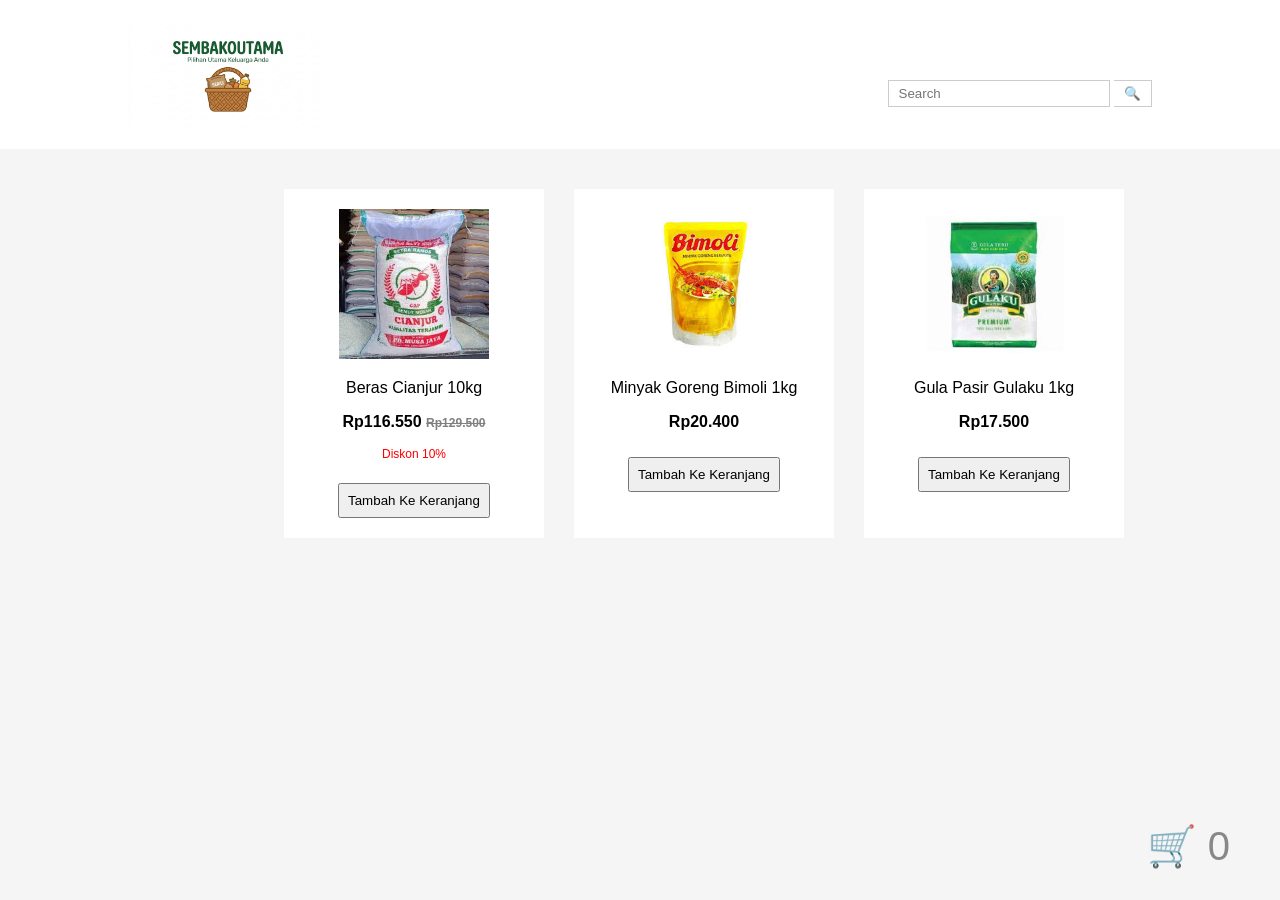
<file: index.html>
<!DOCTYPE html>
<html lang="id">
<head>
    <meta charset="UTF-8">
    <title>SembakoUtama</title>
    <link rel="stylesheet" href="style.css">
</head>
<body>

    <!-- Header -->
    <header>
        <div class="logo" id="logo-utama" style="cursor: pointer;">
            <img src="image/logo.png" alt="logo">
        </div>

        <div class="search-box">
            <input type="text" placeholder="Search">
            <button>🔍</button>
        </div>
    </header>

    <!-- Produk -->
    <section class="produk-container">

        <div class="produk">
            <img src="image/beras.png" alt="Beras">
            <p>Beras Cianjur 10kg</p>
            <p class="harga">Rp116.550 <span>Rp129.500</span></p>
            <p class="diskon">Diskon 10%</p>
            <button onclick="tambahKeranjang('Beras')">Tambah Ke Keranjang</button>
        </div>

        <div class="produk">
            <img src="image/minyak goreng.png" alt="Minyak">
            <p>Minyak Goreng Bimoli 1kg</p>
            <p class="harga">Rp20.400</p>
            <button onclick="tambahKeranjang('Minyak')">Tambah Ke Keranjang</button>
        </div>

        <div class="produk">
            <img src="image/gula pasir.png" alt="Gula">
            <p>Gula Pasir Gulaku 1kg</p>
            <p class="harga">Rp17.500</p>
            <button onclick="tambahKeranjang('Gula')">Tambah Ke Keranjang</button>
        </div>

    </section>

    <!-- Icon Keranjang -->
    <div class="cart-icon">
        🛒 <span id="jumlah">0</span>
    </div>

    <script src="script.js"></script>
</body>
</html>
</file>
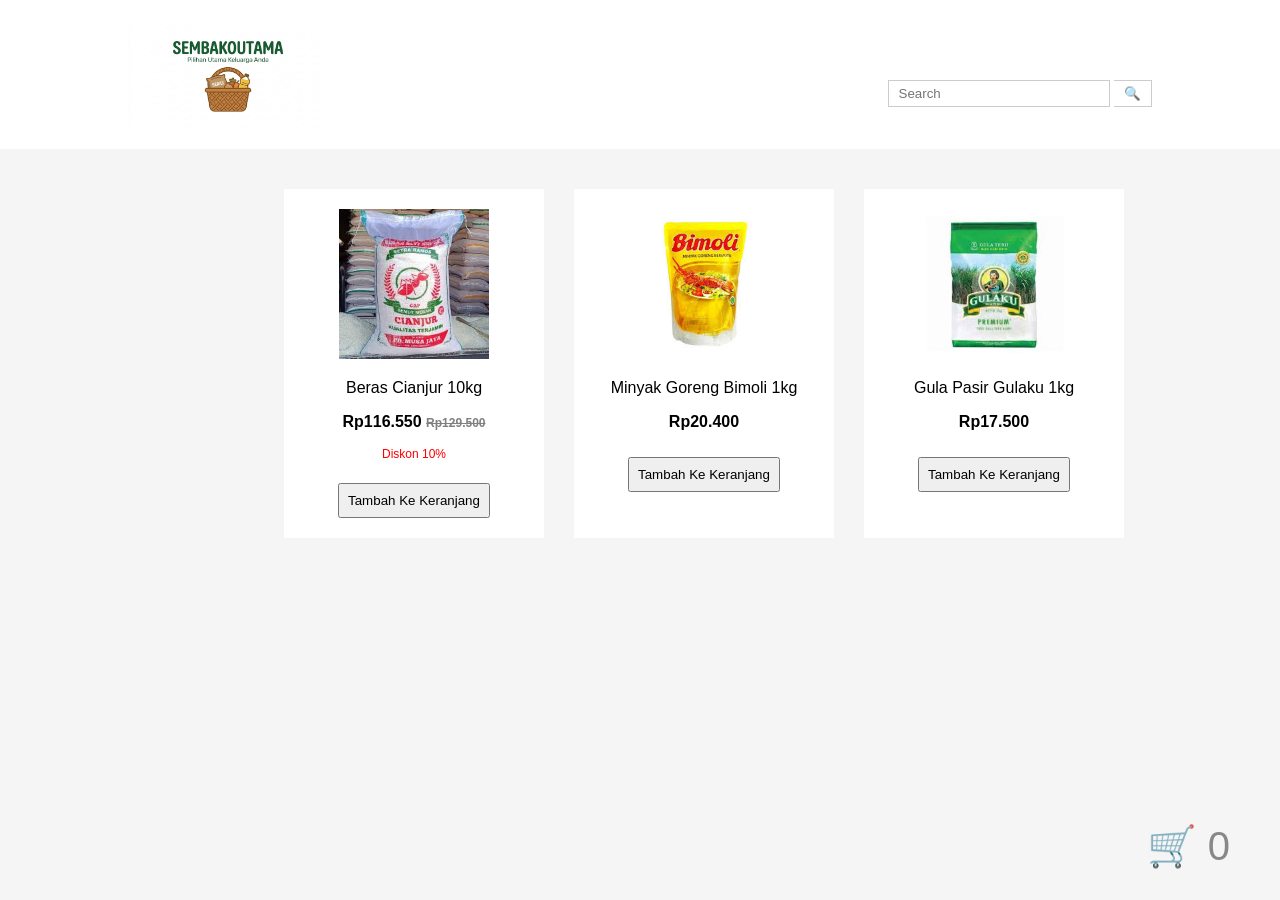
<file: admin.html>
<!DOCTYPE html>
<html lang="id">
<head>
    <meta charset="UTF-8">
    <meta name="viewport" content="width=device-width, initial-scale=1.0">
    <title>Admin Dashboard - Silent Help</title>
    <link rel="stylesheet" href="style.css">
</head>
<body class="halaman-admin">
    <div class="admin-container">
        <header class="admin-header">
            <img src="image/logo.png" alt="Logo" width="100">
            <h2>Dashboard Admin Satgas & Relawan</h2>
        </header>

        <main class="dashboard-content" id="dashboardAdmin">
            </main>
    </div>

    <script>
    document.addEventListener("DOMContentLoaded", () => {
        // ==========================================
        // FUNGSI UBAH STATUS (MODIFIKASI UPDATE TEKS)
        // ==========================================
        window.ubahStatus = function(nomorLaporan, statusBaru) {
            let semuaLaporan = JSON.parse(localStorage.getItem("semuaLaporan")) || [];
            
            semuaLaporan.forEach((laporan) => {
                if (laporan.nomor === nomorLaporan) {
                    laporan.status = statusBaru;

                    if (statusBaru === "Menunggu") {
                        laporan.update = "Laporan telah diterima";
                    }
                    else if (statusBaru === "Diproses") {
                        laporan.update = "Petugas sedang memproses laporan";
                    }
                    else if (statusBaru === "Satgas Menuju Lokasi") {
                        laporan.update = "Petugas menuju lokasi";
                    }
                    else if (statusBaru === "Korban Ditemukan") {
                        laporan.update = "Korban telah ditemukan";
                    }
                    else if (statusBaru === "Selesai") {
                        laporan.update = "Kasus telah selesai ditangani";
                    }
                }
            });

            localStorage.setItem("semuaLaporan", JSON.stringify(semuaLaporan));
            alert("Status berhasil diperbarui");
            location.reload();
        };

        // =========================
        // VALIDASI ADMIN
        // =========================
        const isAdmin = sessionStorage.getItem("modeAdmin");
        if (isAdmin !== "true") {
            alert("Akses ditolak");
            window.location.href = "index.html";
            return;
        }

        // ==========================================
        // AMBIL DATA LAPORAN
        // ==========================================
        const semuaLaporan = JSON.parse(localStorage.getItem("semuaLaporan")) || [];
        const dashboard = document.getElementById("dashboardAdmin");

        // ==========================================
        // JIKA TIDAK ADA DATA
        // ==========================================
        if (semuaLaporan.length === 0) {
            dashboard.innerHTML = `
                <div class="box box-empty">
                    <h3>Tidak ada laporan masuk</h3>
                </div>
            `;
            return;
        }

        let htmlContent = "";

        // ==========================================
        // 1. KALKULASI STATISTIK: BERDASARKAN STATUS
        // ==========================================
        const totalMenunggu = semuaLaporan.filter(x => (x.status || "Menunggu") === "Menunggu").length;
        const totalDiproses = semuaLaporan.filter(x => x.status === "Diproses").length;
        const totalMenuju = semuaLaporan.filter(x => x.status === "Satgas Menuju Lokasi").length;
        const totalDitemukan = semuaLaporan.filter(x => x.status === "Korban Ditemukan").length;
        const totalSelesai = semuaLaporan.filter(x => x.status === "Selesai").length;

        // ==========================================
        // 2. KALKULASI STATISTIK: BERDASARKAN KATEGORI
        // ==========================================
        const totalLaporan = semuaLaporan.length;
        let totalKDRT = 0;
        let totalBullying = 0;
        let totalPelecehan = 0;
        let totalLainnya = 0;

        semuaLaporan.forEach((laporan) => {
            const kat = laporan.kategori || [];
            if (kat.includes("KDRT")) totalKDRT++;
            if (kat.includes("Bullying")) totalBullying++;
            if (kat.includes("Pelecehan Seksual")) totalPelecehan++;
            if (kat.includes("Lainnya")) totalLainnya++;
        });

        // ==========================================
        // TAMPILKAN DASHBOARD STATISTIK GABUNGAN
        // ==========================================
        htmlContent += `
        <div class="dashboard-statistik">
            <h2>📊 Ringkasan Status Kasus</h2>
            <div class="statistik-grid">
                <div class="stat-card">🟡 Menunggu <h3>${totalMenunggu}</h3></div>
                <div class="stat-card">🔵 Diproses <h3>${totalDiproses}</h3></div>
                <div class="stat-card">🟠 Satgas Menuju Lokasi <h3>${totalMenuju}</h3></div>
                <div class="stat-card">🟢 Korban Ditemukan <h3>${totalDitemukan}</h3></div>
                <div class="stat-card">✅ Selesai <h3>${totalSelesai}</h3></div>
            </div>
            <br><br>
            <h2>⚠️ Distribusi Jenis Ancaman</h2>
            <div class="statistik-grid">
                <div class="stat-card">📋 Total Laporan <h3>${totalLaporan}</h3></div>
                <div class="stat-card">🏠 KDRT <h3>${totalKDRT}</h3></div>
                <div class="stat-card">🗣️ Bullying <h3>${totalBullying}</h3></div>
                <div class="stat-card">🛑 Pelecehan Seksual <h3>${totalPelecehan}</h3></div>
                <div class="stat-card">🔍 Lainnya <h3>${totalLainnya}</h3></div>
            </div>
        </div>
        `;

        // ==========================================
        // PERULANGAN SELURUH LAPORAN
        // ==========================================
        [...semuaLaporan]
        .sort((a, b) => {
            if (a.status === "DARURAT") return -1;
            if (b.status === "DARURAT") return 1;
            return 0;
        })
        .reverse()
        .forEach((data) => {
            const statusSekarang = data.status || "Menunggu";
            
            // Penentuan Warna Status Dinamis
            let kelasWarna = "status-menunggu"; 
            if (statusSekarang === "DARURAT") kelasWarna = "status-darurat";
            if (statusSekarang === "Diproses") kelasWarna = "status-diproses";
            if (statusSekarang === "Satgas Menuju Lokasi") kelasWarna = "status-menuju";
            if (statusSekarang === "Korban Ditemukan") kelasWarna = "status-ditemukan";
            if (statusSekarang === "Selesai") kelasWarna = "status-selesai";

            const mapsURL = `https://maps.google.com/maps?q=${data.lat},${data.lng}&z=15&output=embed`;
            const mapsLinkExternal = `https://www.google.com/maps?q=${data.lat},${data.lng}`;

            htmlContent += `
                <div class="report-card">
                    <div class="map-visualization">
                        <iframe width="100%" height="350" loading="lazy" allowfullscreen src="${mapsURL}"></iframe>
                    </div>

                    <div class="data-details">
                        ${data.status === "DARURAT" ? `<div class="panic-banner">🚨 DARURAT 🚨</div>` : ""}
                        
                        <h1>DATA ESKALASI DARURAT<br>SILENT HELP</h1>
                        
                        <div class="detail-item">
                            <p><strong>ID Kasus:</strong> ${data.nomor}</p>
                            
                            <p>
                                <strong>Status Saat Ini:</strong>
                                <span class="status-badge ${kelasWarna}">
                                    ${statusSekarang}
                                </span>
                            </p>

                            <p><strong>▼ Ubah Status</strong></p>
                            <select class="status-select" onchange="ubahStatus('${data.nomor}', this.value)">
                                <option value="Menunggu" ${statusSekarang === "Menunggu" ? "selected" : ""}>🟡 Menunggu</option>
                                <option value="Diproses" ${statusSekarang === "Diproses" ? "selected" : ""}>🔵 Diproses</option>
                                <option value="Satgas Menuju Lokasi" ${statusSekarang === "Satgas Menuju Lokasi" ? "selected" : ""}>🟠 Satgas Menuju Lokasi</option>
                                <option value="Korban Ditemukan" ${statusSekarang === "Korban Ditemukan" ? "selected" : ""}>🟢 Korban Ditemukan</option>
                                <option value="Selesai" ${statusSekarang === "Selesai" ? "selected" : ""}>✅ Selesai</option>
                            </select>
                            <br><br>

                            <p><strong>Nama Korban:</strong> ${data.nama}</p>
                            <p><strong>Lokasi TKP:</strong> ${data.alamat}</p>
                            <p><strong>Koordinat:</strong> (${data.lat}, ${data.lng})</p>
                            <p><strong>Jenis Ancaman:</strong> ${Array.isArray(data.kategori) ? data.kategori.join(", ") : data.kategori}</p>
                            <p><strong>Detail Lokasi:</strong> ${data.detailAlamat}</p>
                            <p><strong>Deskripsi Korban:</strong> ${data.deskripsi}</p>
                            <p><strong>Waktu Laporan:</strong> ${new Date(data.waktu).toLocaleString("id-ID")}</p>
                            
                            <br>
                            <a href="${mapsLinkExternal}" target="_blank" class="btn-maps">
                                Lihat Lokasi Korban
                            </a>
                        </div>
                    </div>
                </div>
            `;
        });

        // Tombol Logout Global
        htmlContent += `
            <div class="admin-logout-container">
                <button class="btn-logout" id="logoutAdmin">
                    Logout Admin
                </button>
            </div>
        `;

        dashboard.innerHTML = htmlContent;

        // ==========================================
        // EVENT LOGOUT
        // ==========================================
        document.getElementById("logoutAdmin").addEventListener("click", () => {
            sessionStorage.removeItem("modeAdmin");
            alert("Logout berhasil");
            window.location.href = "index.html";
        });
    });
    </script>
</body>
</html>
</file>
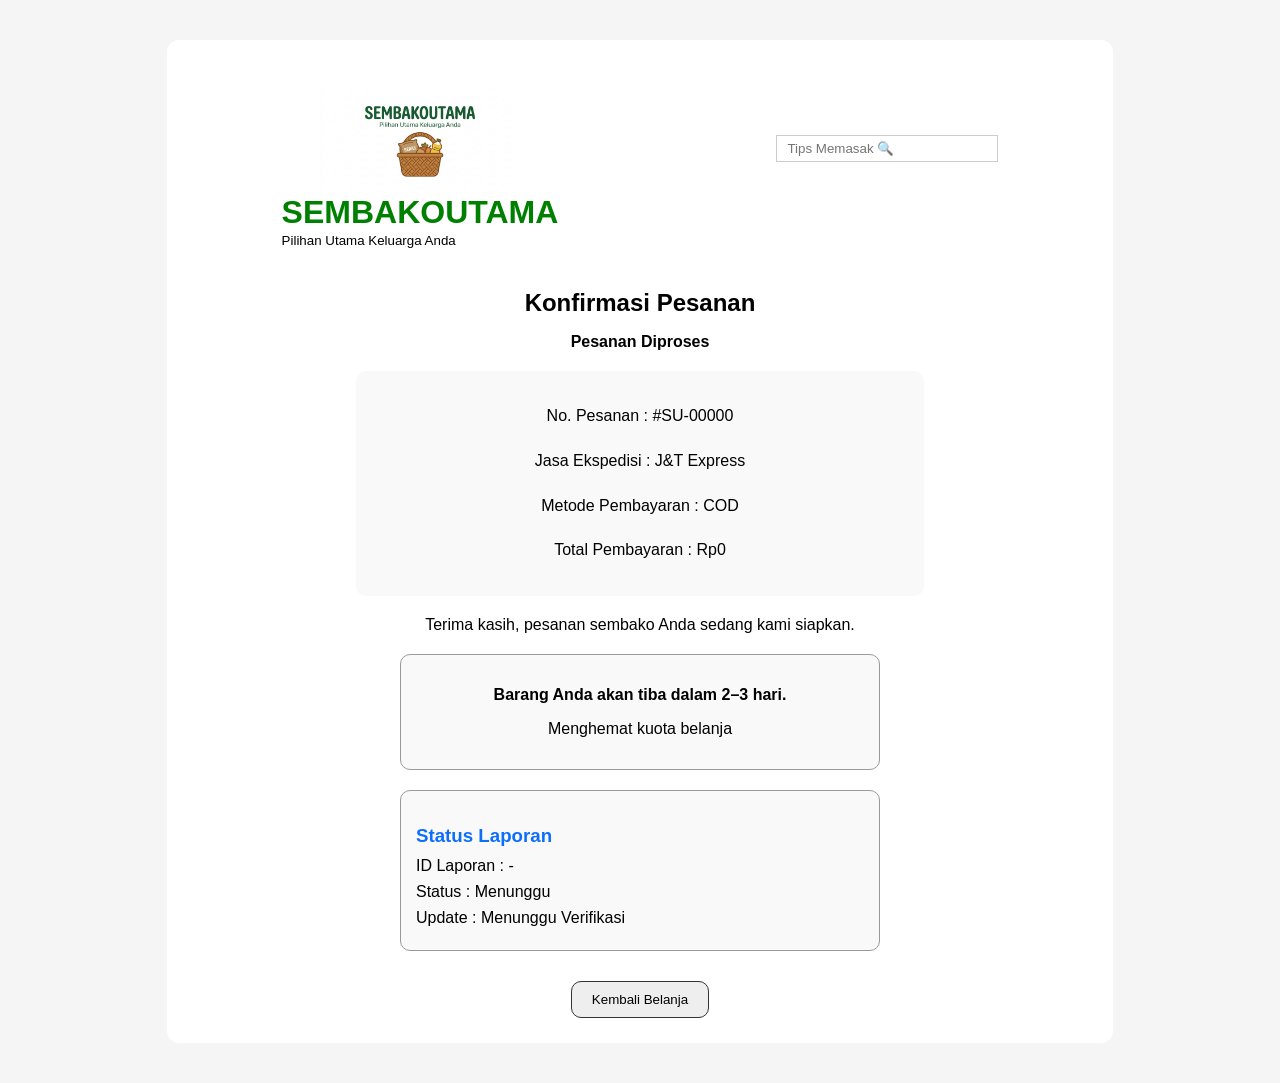
<file: konfirmasi.html>
<!DOCTYPE html>
<html lang="id">
<head>
    <meta charset="UTF-8">
    <meta name="viewport" content="width=device-width, initial-scale=1.0">
    <title>Konfirmasi Pesanan - SembakoUtama</title>
    <link rel="stylesheet" href="style.css">
</head>
<body>

<div class="container">

    <header>
        <div class="logo">
            <img src="image/logo.png" alt="logo" id="logo-utama">
            <div>
                <h1>SEMBAKOUTAMA</h1>
                <small>Pilihan Utama Keluarga Anda</small>
            </div>
        </div>
        <div class="search-box">
            <input type="text" placeholder="Tips Memasak 🔍">
        </div>
    </header>

    <div class="title">
        <h2>Konfirmasi Pesanan</h2>
        <p><b>Pesanan Diproses</b></p>
    </div>

    <div class="info-belanja">
        <p id="nomorPesanan">No. Pesanan : #SU-00000</p>
        <p>Jasa Ekspedisi : J&T Express</p>
        <p>Metode Pembayaran : COD</p>
        <p id="totalBelanja">Total Pembayaran : Rp0</p>
    </div>

    <div id="data-laporan-rahasia" style="display:none;"></div>

    <div class="message">
        <p id="pesanKonfirmasi">
            Terima kasih, pesanan sembako Anda sedang kami siapkan.
        </p>
    </div>

    <div class="box">
        <p><b>Barang Anda akan tiba dalam 2–3 hari.</b></p>
        <p>Menghemat kuota belanja</p>
    </div>

    <div class="box" id="trackingStatus">
        <h3>Status Laporan</h3>
        <p id="idLaporan">ID Laporan : -</p>
        <p id="statusLaporan">Status : Menunggu</p>
        <p id="updateLaporan">Update : Menunggu Verifikasi</p>
    </div>

    <button class="btn" onclick="window.location.href='index.html'">
        Kembali Belanja
    </button>

</div>

<script>
document.addEventListener("DOMContentLoaded", () => {

    // ==========================================
    // 3. AGAR STATUS SELALU TERBARU (MODIFIKASI)
    // ==========================================
    const dataTerakhir = JSON.parse(localStorage.getItem("laporanSilentHelp"));
    const semuaLaporan = JSON.parse(localStorage.getItem("semuaLaporan")) || [];
    let data = null;

    if (dataTerakhir) {
        data = semuaLaporan.find(item => item.nomor === dataTerakhir.nomor);
    }

    // =========================
    // JIKA ADA DATA
    // =========================
    if (data) {

        // buat nomor pesanan palsu
        const nomorPesanan = "#SU-" + Math.floor(100000 + Math.random() * 900000);

        // total random
        const total = Math.floor(50000 + Math.random() * 150000);

        // tampilkan nomor
        document.getElementById("nomorPesanan").innerHTML = `
            No. Pesanan : ${nomorPesanan}
        `;

        // tampilkan total
        document.getElementById("totalBelanja").innerHTML = `
            Total Pembayaran : Rp${total.toLocaleString("id-ID")}
        `;

        // tampilkan pesan aman
        document.getElementById("pesanKonfirmasi").innerHTML = `
            Terima kasih, pesanan Anda sedang diproses oleh tim kami.
            <br><br>
            Nomor transaksi Anda: <b>${nomorPesanan}</b>
        `;

        // ==========================================
        // 2. TAMBAHKAN SCRIPT TRACKING STATUS
        // ==========================================
        document.getElementById("idLaporan").innerHTML = `
            ID Laporan : <b>${data.nomor}</b>
        `;

        document.getElementById("statusLaporan").innerHTML = `
            Status : <b>${data.status || "Menunggu"}</b>
        `;

        document.getElementById("updateLaporan").innerHTML = `
            Update : <b>${data.update || "Laporan telah diterima"}</b>
        `;
    }
});
</script>

</body>
</html>
</file>
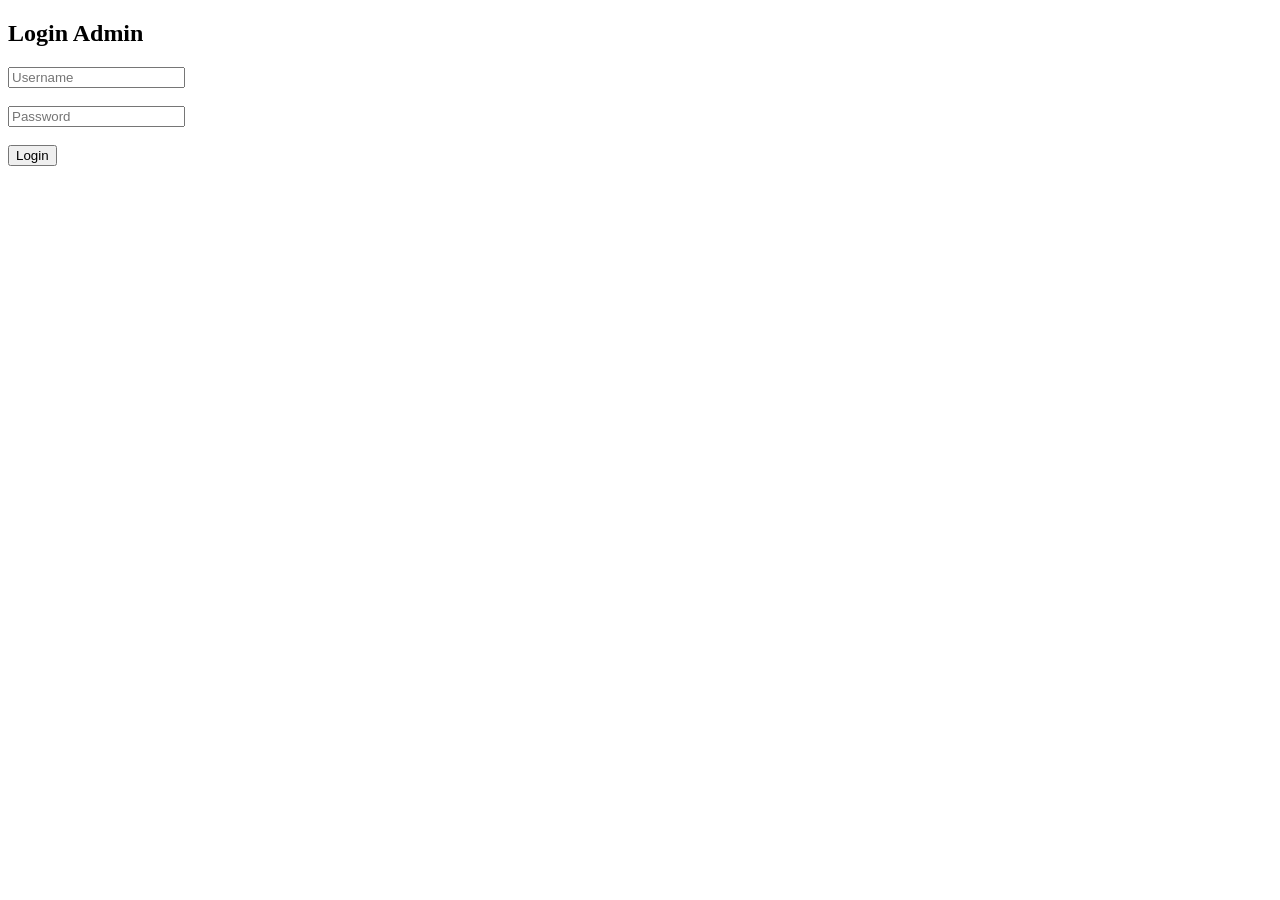
<file: login.html>
<!DOCTYPE html>
<html lang="id">
<head>
    <meta charset="UTF-8">
    <title>Login Admin</title>
</head>
<body>

<h2>Login Admin</h2>

<form action="login.php" method="POST">
    <input type="text" name="username" placeholder="Username" required><br><br>
    <input type="password" name="password" placeholder="Password" required><br><br>
    <button type="submit">Login</button>
</form>

</body>
</html>
</file>
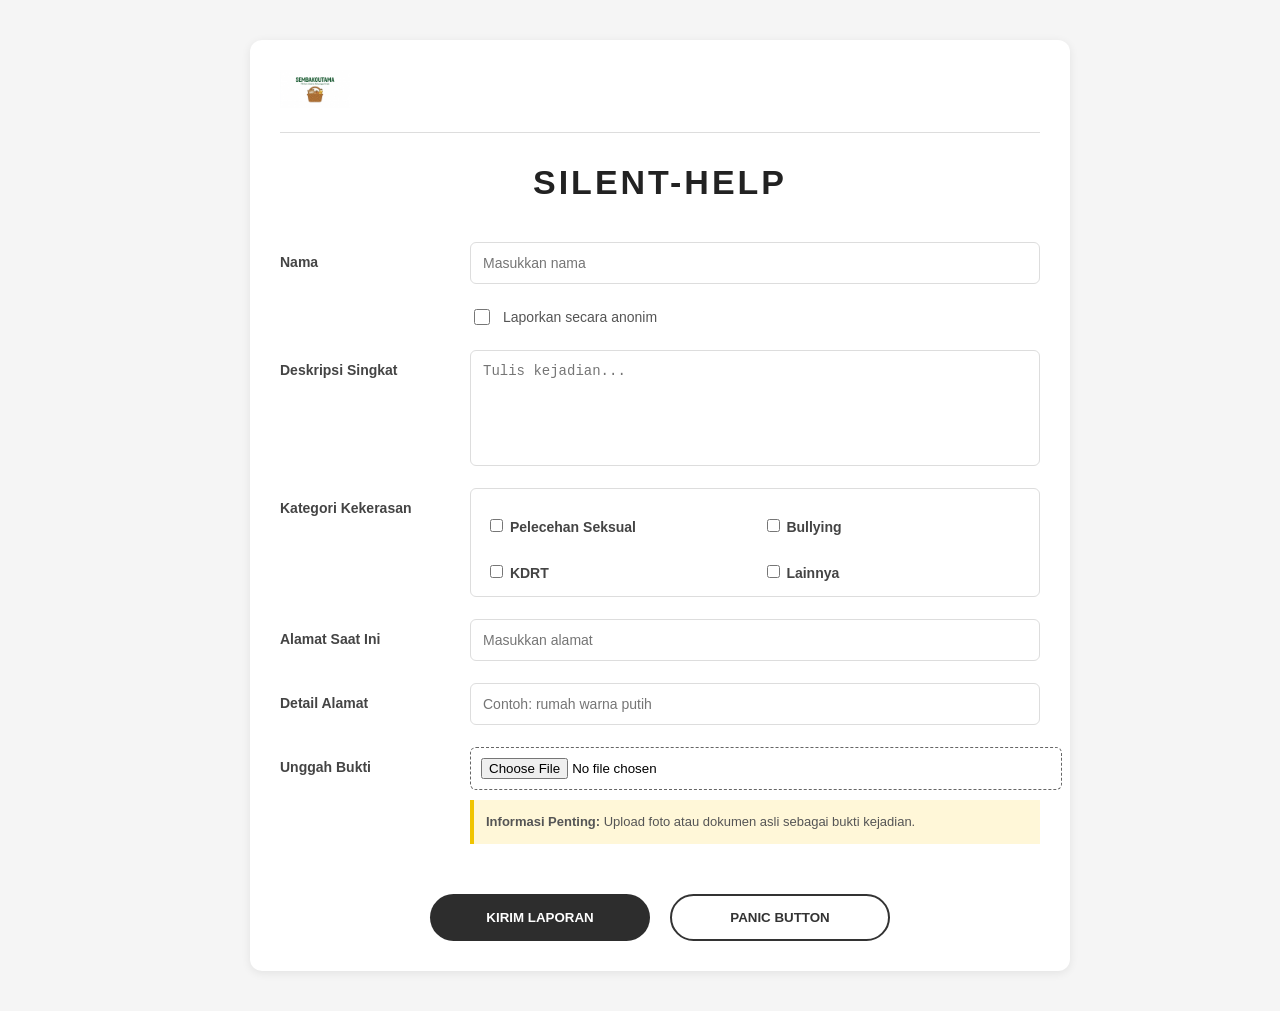
<file: silent_help.html>
<!DOCTYPE html>
<html lang="id">

<head>
    <meta charset="UTF-8">
    <meta name="viewport" content="width=device-width, initial-scale=1.0">

    <title>SembakoUtama - Silent Help</title>

    <link rel="stylesheet" href="style.css">
</head>

<body>

    <div class="main-wrapper">

        <div class="content-box">

            <!-- LOGO -->
            <div class="logo-section">

                <img
                    src="image/logo.png"
                    alt="Logo SembakoUtama"
                    class="main-logo"
                >

            </div>

            <hr class="divider">

            <!-- TITLE -->
            <h2 class="form-title">
                SILENT-HELP
            </h2>

            <!-- FORM -->
            <form id="formLaporan">

                <!-- NAMA -->
                <div class="form-group">

                    <label for="nama">
                        Nama
                    </label>

                    <input
                        type="text"
                        id="nama"
                        placeholder="Masukkan nama"
                        required
                    >

                </div>

                <div class="checkbox-anonim">

                    <input
                        type="checkbox"
                        id="anonim"
                    >

                    <label for="anonim">
                        Laporkan secara anonim
                    </label>

                </div>

                <!-- DESKRIPSI -->
                <div class="form-group">

                    <label for="deskripsi">
                        Deskripsi Singkat
                    </label>

                    <textarea
                        id="deskripsi"
                        placeholder="Tulis kejadian..."
                        required
                    ></textarea>

                </div>

                <!-- KATEGORI -->
                <div class="form-group">

                    <label>
                        Kategori Kekerasan
                    </label>

                    <div class="category-box">

                        <label class="checkbox-item">

                            <input
                                type="checkbox"
                                name="kategori"
                                value="Pelecehan Seksual"
                            >

                            Pelecehan Seksual

                        </label>

                        <label class="checkbox-item">

                            <input
                                type="checkbox"
                                name="kategori"
                                value="Bullying"
                            >

                            Bullying

                        </label>

                        <label class="checkbox-item">

                            <input
                                type="checkbox"
                                name="kategori"
                                value="KDRT"
                            >

                            KDRT

                        </label>

                        <!-- MODIFIKASI: Penambahan id pada checkbox dan input text tersembunyi -->
                        <label class="checkbox-item">

                            <input
                                type="checkbox"
                                id="kategoriLainnya"
                                name="kategori"
                                value="Lainnya"
                            >

                            Lainnya

                        </label>

                        <input
                            type="text"
                            id="inputKategoriLainnya"
                            placeholder="Tuliskan kategori lainnya..."
                            style="display:none;"
                        >

                    </div>

                </div>

                <!-- ALAMAT -->
                <div class="form-group">

                    <label for="alamat">
                        Alamat Saat Ini
                    </label>

                    <input
                        type="text"
                        id="alamat"
                        placeholder="Masukkan alamat"
                        required
                    >

                </div>

                <!-- DETAIL -->
                <div class="form-group">

                    <label for="detail_alamat">
                        Detail Alamat
                    </label>

                    <input
                        type="text"
                        id="detail_alamat"
                        placeholder="Contoh: rumah warna putih"
                    >

                </div>

                <!-- UPLOAD -->
                <div class="form-group">

                    <label for="bukti">
                        Unggah Bukti
                    </label>

                    <div class="upload-container">

                        <input
                            type="file"
                            id="bukti"
                            class="file-input"
                        >

                        <div class="upload-info">

                            <strong>
                                Informasi Penting:
                            </strong>

                            Upload foto atau dokumen
                            asli sebagai bukti kejadian.

                        </div>

                    </div>

                </div>

                <!-- BUTTON -->
                <div class="button-group">

                    <button
                        type="submit"
                        id="btnKirim"
                        class="btn-kirim"
                    >
                        KIRIM LAPORAN
                    </button>

                    <button
                        type="button"
                        id="btnPanic"
                        class="btn-panic"
                    >
                        PANIC BUTTON
                    </button>

                </div>

            </form>

        </div>

    </div>

    <script src="script.js"></script>

</body>

</html>
</file>
<file: style.css>
/* ==========================================
   GLOBAL
   ========================================== */
body {
    font-family: Arial, sans-serif;
    background-color: #f5f5f5;
    margin: 0;
    padding: 0;
}

/* ==========================================
   CONTAINER
   ========================================== */
.container {
    width: 70%;
    margin: 40px auto;
    background: #fff;
    padding: 25px;
    border-radius: 12px;
}

/* ==========================================
   HEADER (HALAMAN UTAMA)
   ========================================== */
header {
    display: flex;
    justify-content: space-between;
    align-items: flex-start;
    padding: 20px 10%;
    background-color: white;
}

.logo {
    display: flex;
    flex-direction: column;
    align-items: center;
}

.logo img {
    width: 200px;
}

.logo h1 {
    color: green;
    margin: 0;
}

/* ==========================================
   HEADER (FORM / SILENT HELP)
   ========================================== */
.header {
    text-align: center;
    margin-bottom: 20px;
}

.header img {
    width: 60px;
}

.header h1 {
    font-size: 22px;
    letter-spacing: 2px;
}

/* ==========================================
   SEARCH
   ========================================== */
.search-box {
    margin-top: 50px;
}

.search-box input {
    padding: 5px 10px;
    border: 1px solid #ccc;
    width: 200px;
    outline: none;
}

.search-box button {
    background: none;
    border: 1px solid #ccc;
    border-left: none;
    padding: 5px 10px;
    cursor: pointer;
    color: #888;
}

/* ==========================================
   HALAMAN PRODUK
   ========================================== */
.produk-container {
    display: flex;
    justify-content: center;
    flex-wrap: wrap;
    gap: 30px;
    padding: 40px 5%;
    width: 100%;
}

.produk {
    background-color: white;
    padding: 20px;
    text-align: center;
    width: 220px;
}

.produk img {
    width: 100%;
    max-width: 150px;
    height: auto;
}

.harga {
    font-weight: bold;
}

.harga span {
    text-decoration: line-through;
    color: gray;
    font-size: 12px;
}

.diskon {
    color: red;
    font-size: 12px;
}

/* ==========================================
   FORM & SILENT HELP INPUTS
   ========================================== */
.form-group {
    display: flex;
    align-items: flex-start;
    margin-bottom: 22px;
    gap: 20px;
}

.form-group label {
    width: 170px;
    font-size: 14px;
    font-weight: 600;
    color: #444;
    padding-top: 12px;
    text-align: left;
}

.form-group input[type="text"],
.form-group textarea {
    flex: 1;
    padding: 12px;
    border: 1px solid #ddd;
    border-radius: 6px;
    font-size: 14px;
    background: white;
}

.form-group textarea {
    min-height: 90px;
    resize: none;
}

/* 4. INPUT KATEGORI LAINNYA (KODE BARU - Ditambahkan pada kelompok input form) */
#inputKategoriLainnya {
    width: 100%;
    margin-top: 10px;
    padding: 10px;
    border: 1px solid #ccc;
    border-radius: 8px;
    box-sizing: border-box; /* Mencegah overflow lebar pada elemen input */
}

/* Penataan Letak Box Pilihan Anonim Pelapor */
.checkbox-anonim {
    display: flex;
    align-items: center;
    gap: 10px;
    margin-left: 190px;
    margin-bottom: 22px;
}

.checkbox-anonim input[type="checkbox"] {
    cursor: pointer;
    width: 16px;
    height: 16px;
}

.checkbox-anonim label {
    font-size: 14px;
    color: #555;
    cursor: pointer;
    user-select: none;
}

/* ==========================================
   SILENT HELP LAYOUT
   ========================================== */
.main-wrapper {
    width: 100%;
    display: flex;
    justify-content: center;
    padding: 40px 20px;
}

.content-box {
    width: 100%;
    max-width: 760px;
    background: white;
    border-radius: 12px;
    padding: 30px;
    box-shadow: 0 2px 10px rgba(0,0,0,0.08);
}

.logo-section {
    text-align: left;
    margin-bottom: 20px;
}

.main-logo {
    width: 70px;
}

.divider {
    border: none;
    border-top: 1px solid #ddd;
    margin: 15px 0 30px;
}

.form-title {
    text-align: center;
    font-size: 34px;
    letter-spacing: 3px;
    margin-bottom: 40px;
    color: #222;
}

/* ==========================================
   CHECKBOX CATEGORY
   ========================================== */
.checkbox-group {
    display: flex;
    gap: 40px;
}

.checkbox-group div {
    display: flex;
    flex-direction: column;
}

.category-box {
    flex: 1;
    border: 1px solid #ddd;
    border-radius: 6px;
    padding: 15px;
    display: grid;
    grid-template-columns: 1fr 1fr;
    gap: 15px;
    background: white;
}

.checkbox-item {
    font-size: 14px;
    color: #333;
}

/* ==========================================
   UPLOAD AREA
   ========================================== */
.upload-area {
    flex: 1;
}

.upload-box {
    border: 2px dashed #ccc;
    padding: 15px;
    border-radius: 8px;
}

.upload-container {
    flex: 1;
}

.file-input {
    width: 100%;
    padding: 10px;
    border: 1px dashed #666;
    border-radius: 6px;
    background: white;
}

.info-box,
.upload-info {
    margin-top: 10px;
    padding: 12px;
    background: #fff7d8;
    border-left: 4px solid #f0c400;
    font-size: 13px;
    line-height: 1.5;
    color: #555;
}

/* ==========================================
   BUTTONS
   ========================================== */
button {
    margin-top: 10px;
    padding: 8px;
    cursor: pointer;
}

.button-group {
    display: flex;
    justify-content: center;
    gap: 20px;
    margin-top: 40px;
}

.button-group button {
    width: 220px;
    padding: 14px;
    border-radius: 30px;
    border: none;
    font-weight: bold;
    cursor: pointer;
    transition: 0.3s;
}

.btn-kirim,
#btnKirim {
    background: #2d2d2d;
    color: white;
    padding: 10px 40px;
    border: none;
    border-radius: 25px;
    cursor: pointer;
}

.btn-kirim:hover,
#btnKirim:hover {
    background: black;
}

.btn-panic,
.panic-btn {
    background: white;
    border: 2px solid #333 !important;
    color: #333;
    padding: 10px 30px;
    border-radius: 25px;
    cursor: pointer;
}

.btn-panic:hover,
.panic-btn:hover {
    background: #eee;
}

/* ==========================================
   CART & CONFIRMATION
   ========================================== */
.cart-icon {
    position: fixed;
    bottom: 30px;
    right: 50px;
    font-size: 40px;
    color: #888;
}

.title {
    text-align: center;
    margin-top: 20px;
}

.title h2 {
    margin-bottom: 5px;
}

.info {
    text-align: center;
    margin-top: 10px;
    line-height: 1.8;
}

.message {
    text-align: center;
    margin: 20px 0;
}

.box {
    width: 50%;
    margin: 0 auto;
    padding: 15px;
    border: 1px solid #999;
    border-radius: 10px;
    text-align: center;
    background: #f9f9f9;
}

.btn {
    display: block;
    margin: 30px auto 0;
    padding: 10px 20px;
    border: 1px solid #333;
    border-radius: 10px;
    background: #eee;
    cursor: pointer;
}

.btn:hover {
    background: #ddd;
}

.info-belanja {
    text-align: center;
    margin: 20px auto;
    line-height: 1.8;
    background: #f9f9f9;
    padding: 15px;
    border-radius: 10px;
    width: 60%;
}

#trackingStatus {
    margin-top: 20px;
    text-align: left;
}

#trackingStatus h3 {
    color: #0d6efd;
    margin-bottom: 10px;
}

#trackingStatus p {
    margin: 8px 0;
    font-size: 16px;
}

/* ==========================================
   DASHBOARD ADMIN & STATISTIK NEW
   ========================================== */
.halaman-admin {
    background-color: #f5f5f5;
    font-family: Arial, sans-serif;
    color: #000;
}

.admin-container {
    max-width: 1100px;
    margin: 40px auto;
    padding: 20px;
}

.admin-header {
    text-align: center;
    margin-bottom: 40px;
}

.admin-header h2 {
    font-size: 26px;
    font-weight: bold;
    color: #222;
}

.dashboard-content {
    display: flex;
    flex-direction: column;
    gap: 25px;
    width: 100%;
}

/* Ringkasan Statistik Modifikasi */
.dashboard-statistik {
    margin-bottom: 25px;
    box-sizing: border-box;
}

.dashboard-statistik h2 {
    margin-top: 0;
    color: #333333;
    font-size: 20px;
}

.statistik-grid {
    display: grid;
    grid-template-columns: repeat(auto-fit, minmax(180px, 1fr));
    gap: 15px;
}

.stat-card {
    background: white;
    padding: 20px;
    border-radius: 15px;
    text-align: center;
    box-shadow: 0 2px 10px rgba(0, 0, 0, .1);
    transition: transform 0.2s ease;
}

.stat-card:hover {
    transform: translateY(-2px);
}

.stat-card h3 {
    margin: 0;
    font-size: 32px;
    color: #0d6efd;
}

.stat-card p {
    margin-top: 10px;
    font-weight: bold;
    color: #333;
}

/* Kartu Laporan Pasien / Korban */
.report-card {
    display: flex;
    flex-wrap: wrap;
    gap: 25px;
    margin-bottom: 30px;
    padding: 25px;
    border: 1px solid #dddddd;
    border-radius: 15px;
    background: #ffffff;
    box-shadow: 0 4px 10px rgba(0, 0, 0, 0.03);
    box-sizing: border-box;
}

.map-visualization {
    flex: 1;
    min-width: 320px;
}

.map-visualization iframe {
    border: 0;
    border-radius: 15px;
}

.data-details {
    flex: 1.5;
    min-width: 320px;
    text-align: left;
}

.data-details h1 {
    font-size: 24px;
    margin-bottom: 20px;
    line-height: 1.3;
    color: #111;
    font-weight: bold;
}

.detail-item p {
    font-size: 15px;
    margin: 8px 0;
    line-height: 1.5;
    color: #333;
}

/* Penanda Badge Status & Dropdown */
.status-badge {
    color: white;
    padding: 6px 12px;
    border-radius: 20px;
    font-weight: bold;
    display: inline-block;
}

/* Kelas Pewarnaan Badge Status Otomatis */
.status-badge.status-menunggu { background-color: #ffc107; color: #000; }
.status-badge.status-diproses { background-color: #0d6efd; }
.status-badge.status-menuju { background-color: #fd7e14; }
.status-badge.status-ditemukan { background-color: #20c997; }
.status-badge.status-selesai { background-color: #198754; }

.status-select {
    width: 100%;
    padding: 10px;
    border-radius: 8px;
    border: 1px solid #ccc;
    margin-top: 10px;
    font-size: 14px;
    cursor: pointer;
    background-color: #ffffff;
}

.status-select:focus {
    outline: none;
    border-color: #0d6efd;
}

/* Tombol Tautan Peta & Keluar */
.btn-maps {
    display: inline-block;
    padding: 10px 18px;
    background: #007bff;
    color: #ffffff;
    text-decoration: none;
    border-radius: 5px;
    font-weight: 500;
    margin-top: 10px;
    transition: background 0.2s;
}

.btn-maps:hover {
    background: #0056b3;
}

.admin-logout-container {
    text-align: center;
    width: 100%;
    margin-top: 30px;
}

.btn-logout {
    padding: 12px 35px;
    background: #dc3545;
    color: #ffffff;
    border: none;
    border-radius: 5px;
    cursor: pointer;
    font-size: 16px;
    font-weight: bold;
    transition: background 0.2s;
}

.btn-logout:hover {
    background: #bd2130;
}

.box-empty {
    text-align: center;
    width: 100%;
}

/* ==========================================================
   STYLING DARURAT KHUSUS (SINKRONISASI PANIC BUTTON)
   ========================================================== */

/* Mewarnai Badge Status teks "DARURAT" menjadi Merah di dalam tabel */
.status-badge.status-darurat {
    background-color: #dc3545;
    color: white;
}

/* Banner Darurat berdenyut halus di atas judul kartu laporan */
.panic-banner {
    background-color: #dc3545;
    color: white;
    font-weight: bold;
    text-align: center;
    padding: 10px;
    border-radius: 8px;
    margin-bottom: 15px;
    font-size: 16px;
    letter-spacing: 2px;
    animation: pulse-danger 1.5s infinite alternate;
}

/* Animasi Denyut Berkedip Halus */
@keyframes pulse-danger {
    from { 
        opacity: 1; 
    }
    to { 
        opacity: 0.7; 
    }
}

/* ==========================================
   RESPONSIVE LAYOUTS
   ========================================== */
@media (max-width: 768px) {
    .container {
        width: 90%;
        margin: 20px auto;
    }

    .report-card {
        flex-direction: column;
    }

    .map-visualization, 
    .data-details {
        min-width: 100%;
    }

    .statistik-grid {
        gap: 10px;
    }

    .form-group {
        flex-direction: column;
    }

    .form-group label {
        width: 100%;
        padding-top: 0;
    }

    .category-box {
        grid-template-columns: 1fr;
    }

    .button-group {
        flex-direction: column;
        align-items: center;
    }

    /* Penyesuaian responsif layout seluler untuk checkbox anonim */
    .checkbox-anonim {
        margin-left: 0;
        margin-top: -10px;
    }
}
</file>
